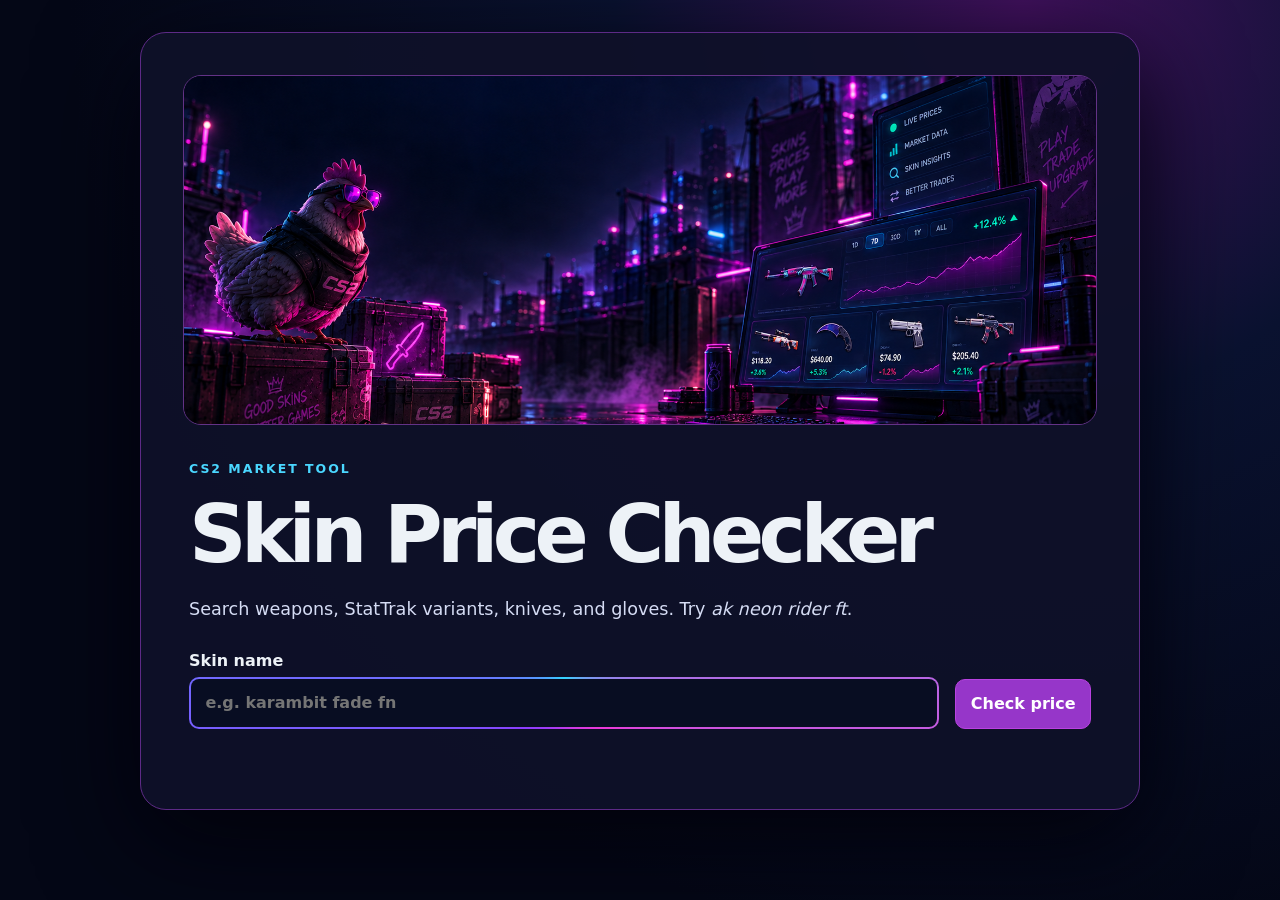
<file: docs/index.html>
<!doctype html>
<html lang="en"><head><meta charset="utf-8"><meta name="viewport" content="width=device-width,initial-scale=1"><title>CS2 Skin Price Checker</title><link rel="stylesheet" href="style.css"></head>
<body><main class="shell"><section class="hero"><img src="market-hero.png" alt="Neon CS2 skin market"><div></div></section><p class="eyebrow">CS2 MARKET TOOL</p><h1>Skin Price Checker</h1><p class="intro">Search weapons, StatTrak variants, knives, and gloves. Try <em>ak neon rider ft</em>.</p><form id="form"><label>Skin name<input id="query" required placeholder="e.g. karambit fade fn"></label><button>Check price</button></form><section id="progress" hidden><div class="progress-head"><b id="stage">Preparing lookup</b><span id="percent">0%</span></div><div class="track"><i id="bar"></i></div><pre id="log"></pre></section><section id="result" hidden></section></main><script src="app.js"></script></body></html>
</file>
<file: docs/style.css>
@property --a{syntax:"<angle>";inherits:false;initial-value:0deg}:root{color-scheme:dark;font-family:Inter,system-ui,sans-serif;background:#040716;color:#edf2f7}*{box-sizing:border-box}body{margin:0;min-height:100vh;padding:2rem;background:radial-gradient(circle at 80% 0,#41115d,#0a1230 30%,#040716 70%)}.shell{width:min(100%,1000px);margin:auto;padding:clamp(1.25rem,4vw,3rem);border:1px solid #5d2a86;border-radius:26px;background:#0f1128ed;box-shadow:0 30px 100px #02020b}.hero{height:clamp(180px,31vw,350px);margin:-.4rem -.4rem 2.25rem;overflow:hidden;border:1px solid #633286;border-radius:18px}.hero img{width:100%;height:100%;object-fit:cover;object-position:center 54%}.eyebrow{color:#4ad7ff;font-size:.78rem;font-weight:800;letter-spacing:.16em}h1{margin:.2rem 0;font-size:clamp(2.4rem,7vw,5rem);letter-spacing:-.07em}.intro{color:#d5dcf4;font-size:1.1rem}form{display:grid;grid-template-columns:1fr auto;gap:1rem;margin:2rem 0}label{display:grid;gap:.45rem;font-weight:700}input,button{border-radius:10px;padding:.9rem;font:inherit}input{border:2px solid transparent;background:linear-gradient(#080d22,#080d22) padding-box,conic-gradient(from var(--a),#32d5ff,#ed39d8,#8b3dff,#32d5ff) border-box;color:inherit;animation:orbit 3.5s linear infinite}@keyframes orbit{to{--a:360deg}}button{border:1px solid #b942e1;background:#9636c9;color:#fff;font-weight:900;cursor:pointer;align-self:end}section#progress,section#result{margin-top:1rem;padding:1.25rem;border:1px solid #4c2f8a;border-radius:14px;background:#141d4a}.progress-head{display:flex;justify-content:space-between}.track{height:8px;background:#17244c;border-radius:9px;margin:1rem 0;overflow:hidden}.track i{display:block;height:100%;width:0;background:linear-gradient(90deg,#28d9f5,#d82de6);transition:width .35s}pre{min-height:9rem;max-height:17rem;overflow:auto;padding:1rem;margin:0;background:#030512;border:1px solid #2c3971;border-radius:9px;color:#a9f5ff;white-space:pre-wrap}.cards{display:grid;grid-template-columns:repeat(auto-fit,minmax(180px,1fr));gap:1rem}.card{padding:1rem;border:1px solid #414f88;border-radius:10px;background:#10152f}.card p,.card small{margin:0;color:#a8b8d7}.card strong{display:block;font-size:1.5rem;margin:.4rem 0;color:#ffe04b}.card span{color:#63f6ba;font-weight:700}.card a{display:block;color:#69dfff;font-weight:700;margin-top:.75rem}@media(max-width:560px){body{padding:.75rem}form{grid-template-columns:1fr}}
</file>
